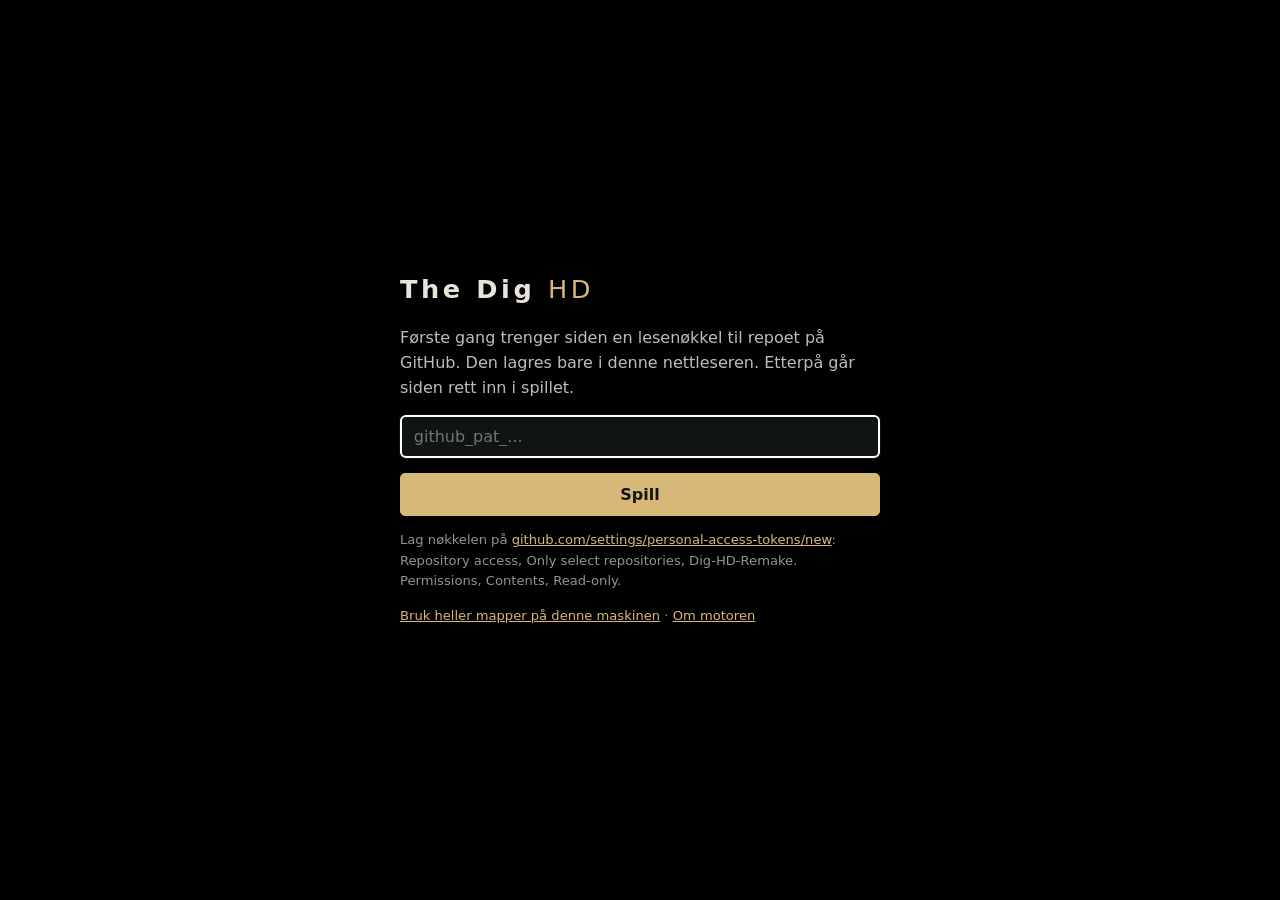
<file: engine/pages/index.html>
<!doctype html>
<html lang="no">
<head>
  <meta charset="utf-8">
  <meta name="viewport" content="width=device-width,initial-scale=1,viewport-fit=cover">
  <meta name="color-scheme" content="dark">
  <meta name="theme-color" content="#000000">
  <title>The Dig HD</title>
  <link rel="stylesheet" href="style.css">
</head>
<body>
  <canvas id="canvas" tabindex="0" aria-label="The Dig"></canvas>
  <button id="game-menu" type="button" hidden aria-label="Åpne spillmenyen for lagring og lasting">Meny · F5</button>

  <!-- Bare første gang: nøkkelen til det private repoet. Etterpå går siden rett inn i spillet. -->
  <form id="key" class="screen" hidden>
    <h1>The Dig <span>HD</span></h1>
    <p>Første gang trenger siden en lesenøkkel til repoet på GitHub. Den lagres bare i denne nettleseren. Etterpå går siden rett inn i spillet.</p>
    <input id="token" type="password" autocomplete="off" autocapitalize="off" spellcheck="false" placeholder="github_pat_..." aria-label="Lesenøkkel fra GitHub">
    <button type="submit">Spill</button>
    <p id="key-error" class="error" hidden></p>
    <p class="small">Lag nøkkelen på <a href="https://github.com/settings/personal-access-tokens/new" target="_blank" rel="noopener">github.com/settings/personal-access-tokens/new</a>: Repository access, Only select repositories, Dig-HD-Remake. Permissions, Contents, Read-only.</p>
    <p class="small"><button type="button" id="folders-link" class="link">Bruk heller mapper på denne maskinen</button> · <a href="credits.html">Om motoren</a></p>
    <div id="folders" hidden>
      <label class="file">Spillmappen (DIG.LA0, DIG.LA1, VIDEO)<input id="game-files" type="file" webkitdirectory multiple></label>
      <label class="file">HD-mappen (mod.json, rooms)<input id="mod-files" type="file" webkitdirectory multiple></label>
    </div>
  </form>

  <div id="ended" class="screen" hidden>
    <h1>The Dig <span>HD</span></h1>
    <p>Spillet er avsluttet.</p>
    <button type="button" id="again">Spill igjen</button>
  </div>

  <!-- Store filer første gang (musikk, tale, spillet, filmer): hvor langt nedlastingen har kommet -->
  <div id="loading" hidden>
    <p id="loading-text"></p>
    <div class="bar"><div id="loading-bar"></div></div>
    <p class="small">Bare første gang. Etterpå starter spillet med en gang.</p>
  </div>

  <div id="status" role="status" aria-live="polite" hidden></div>
  <script type="module" src="player.mjs"></script>
</body>
</html>
</file>
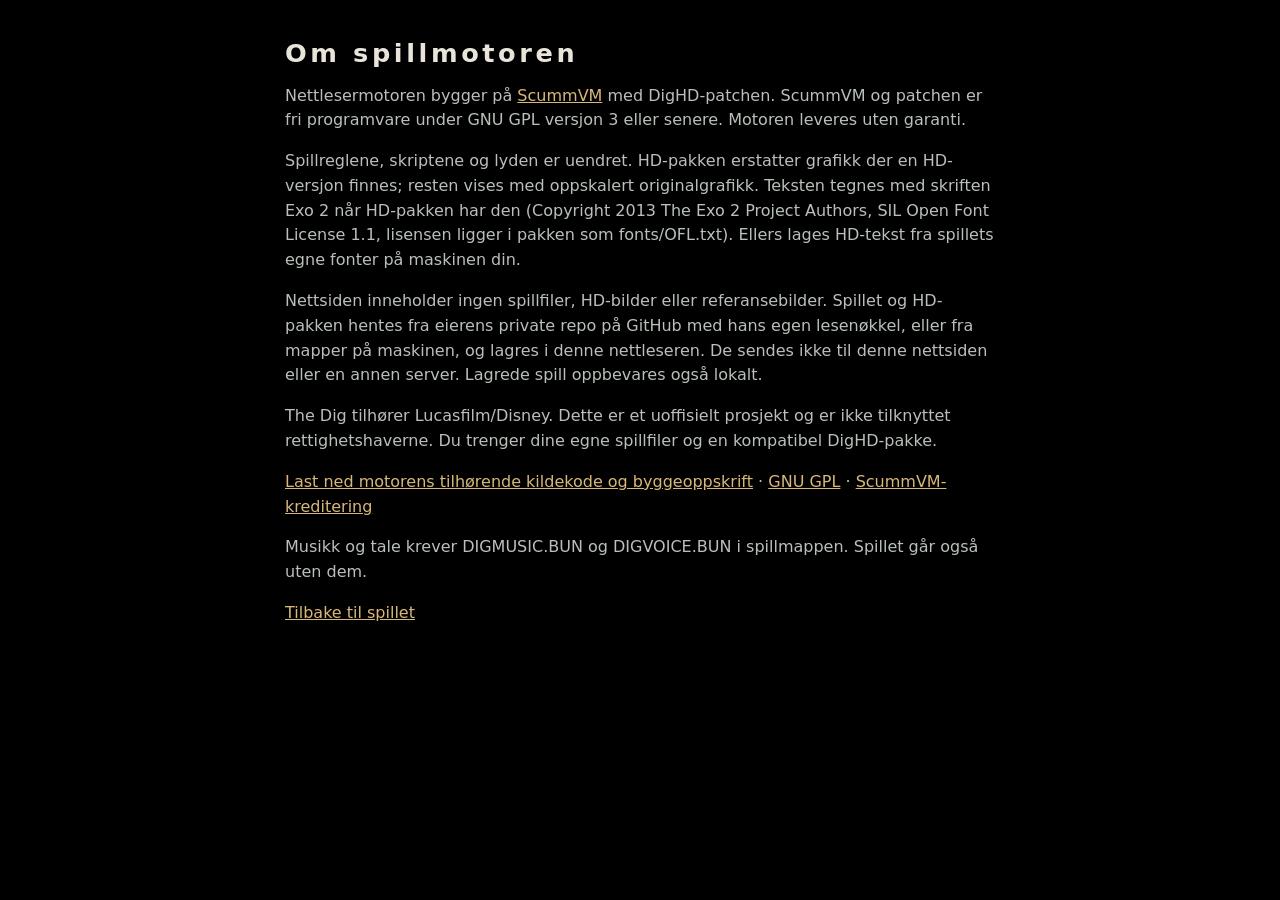
<file: engine/pages/credits.html>
<!doctype html>
<html lang="no">
<head>
  <meta charset="utf-8">
  <meta name="viewport" content="width=device-width,initial-scale=1">
  <title>Om The Dig HD-motoren</title>
  <link rel="stylesheet" href="style.css">
</head>
<body>
  <main class="about">
    <h1>Om spillmotoren</h1>
    <p>Nettlesermotoren bygger på <a href="https://www.scummvm.org/">ScummVM</a> med DigHD-patchen. ScummVM og patchen er fri programvare under GNU GPL versjon 3 eller senere. Motoren leveres uten garanti.</p>
    <p>Spillreglene, skriptene og lyden er uendret. HD-pakken erstatter grafikk der en HD-versjon finnes; resten vises med oppskalert originalgrafikk. Teksten tegnes med skriften Exo 2 når HD-pakken har den (Copyright 2013 The Exo 2 Project Authors, SIL Open Font License 1.1, lisensen ligger i pakken som fonts/OFL.txt). Ellers lages HD-tekst fra spillets egne fonter på maskinen din.</p>
    <p>Nettsiden inneholder ingen spillfiler, HD-bilder eller referansebilder. Spillet og HD-pakken hentes fra eierens private repo på GitHub med hans egen lesenøkkel, eller fra mapper på maskinen, og lagres i denne nettleseren. De sendes ikke til denne nettsiden eller en annen server. Lagrede spill oppbevares også lokalt.</p>
    <p>The Dig tilhører Lucasfilm/Disney. Dette er et uoffisielt prosjekt og er ikke tilknyttet rettighetshaverne. Du trenger dine egne spillfiler og en kompatibel DigHD-pakke.</p>
    <p><a href="source.tar.gz">Last ned motorens tilhørende kildekode og byggeoppskrift</a> · <a href="COPYING.txt">GNU GPL</a> · <a href="COPYRIGHT.txt">ScummVM-kreditering</a></p>
    <p>Musikk og tale krever DIGMUSIC.BUN og DIGVOICE.BUN i spillmappen. Spillet går også uten dem.</p>
    <p><a href="./">Tilbake til spillet</a></p>
  </main>
</body>
</html>
</file>
<file: engine/pages/style.css>
:root { color-scheme: dark; font-family: system-ui, sans-serif; color: #e9e4da; background: #000; }
* { box-sizing: border-box; }
html, body { margin: 0; height: 100%; background: #000; overflow: hidden; }
/* The game fills the window; ScummVM keeps the picture's shape inside it */
canvas { position: absolute; inset: 0; width: 100%; height: 100%; display: block; border: 0; outline: none; touch-action: none; }
.screen { position: absolute; inset: 0; z-index: 2; display: flex; flex-direction: column; justify-content: center; gap: .9rem; padding: 2rem max(1.25rem, calc(50% - 15rem)); background: #000; overflow-y: auto; }
h1 { margin: 0 0 .5rem; font-weight: 600; letter-spacing: .14em; font-size: 1.6rem; }
h1 span { color: #d8b878; font-weight: 400; }
p { margin: 0; line-height: 1.55; color: #b9c0b9; }
.small { font-size: .82rem; color: #8e978f; }
a { color: #d8b878; }
input[type=password] { font: inherit; padding: .7rem .8rem; border-radius: 5px; border: 1px solid #4d5a52; background: #101512; color: #eee; width: 100%; }
button { font: inherit; cursor: pointer; border-radius: 5px; padding: .7rem 1rem; border: 1px solid #d8b878; background: #d8b878; color: #15140f; font-weight: 600; }
button.link { padding: 0; border: 0; background: none; color: #d8b878; font-weight: 400; text-decoration: underline; font-size: inherit; }
.error { color: #ffb4ac; }
.file { display: block; padding: .8rem; border: 1px dashed #4d5a52; border-radius: 5px; font-size: .85rem; color: #b9c0b9; cursor: pointer; margin-top: .5rem; }
.file input { display: block; margin-top: .4rem; font-size: .8rem; }
#status { position: absolute; z-index: 3; left: 50%; bottom: 1.5rem; transform: translateX(-50%); max-width: 90%; padding: .55rem .9rem; border-radius: 5px; text-align: center; font-size: .85rem; color: #ddd; background: rgba(0, 0, 0, .75); pointer-events: none; }
#status.error { color: #fff; background: #8a1f1f; }
#loading { position: absolute; inset: 0; z-index: 2; display: flex; flex-direction: column; justify-content: center; align-items: center; gap: .9rem; padding: 2rem; background: #000; pointer-events: none; }
#loading-text { font-size: 1.15rem; color: #e9e4da; text-align: center; }
.bar { width: min(28rem, 80vw); height: .45rem; border-radius: 3px; background: #24302a; overflow: hidden; }
#loading-bar { height: 100%; width: 0; background: #d8b878; }
[hidden] { display: none !important; }
.about { max-width: 750px; margin: 0 auto; padding: 2rem 1.25rem; line-height: 1.7; overflow-y: auto; height: 100%; }
.about a { color: #d8b878; }
.about p { margin: 0 0 1rem; }
#game-menu {
  position: fixed;
  right: max(10px, env(safe-area-inset-right));
  bottom: max(10px, env(safe-area-inset-bottom));
  z-index: 5;
  padding: 6px 10px;
  font-size: 13px;
  opacity: .65;
}
#game-menu:hover, #game-menu:focus-visible { opacity: 1; }
</file>
